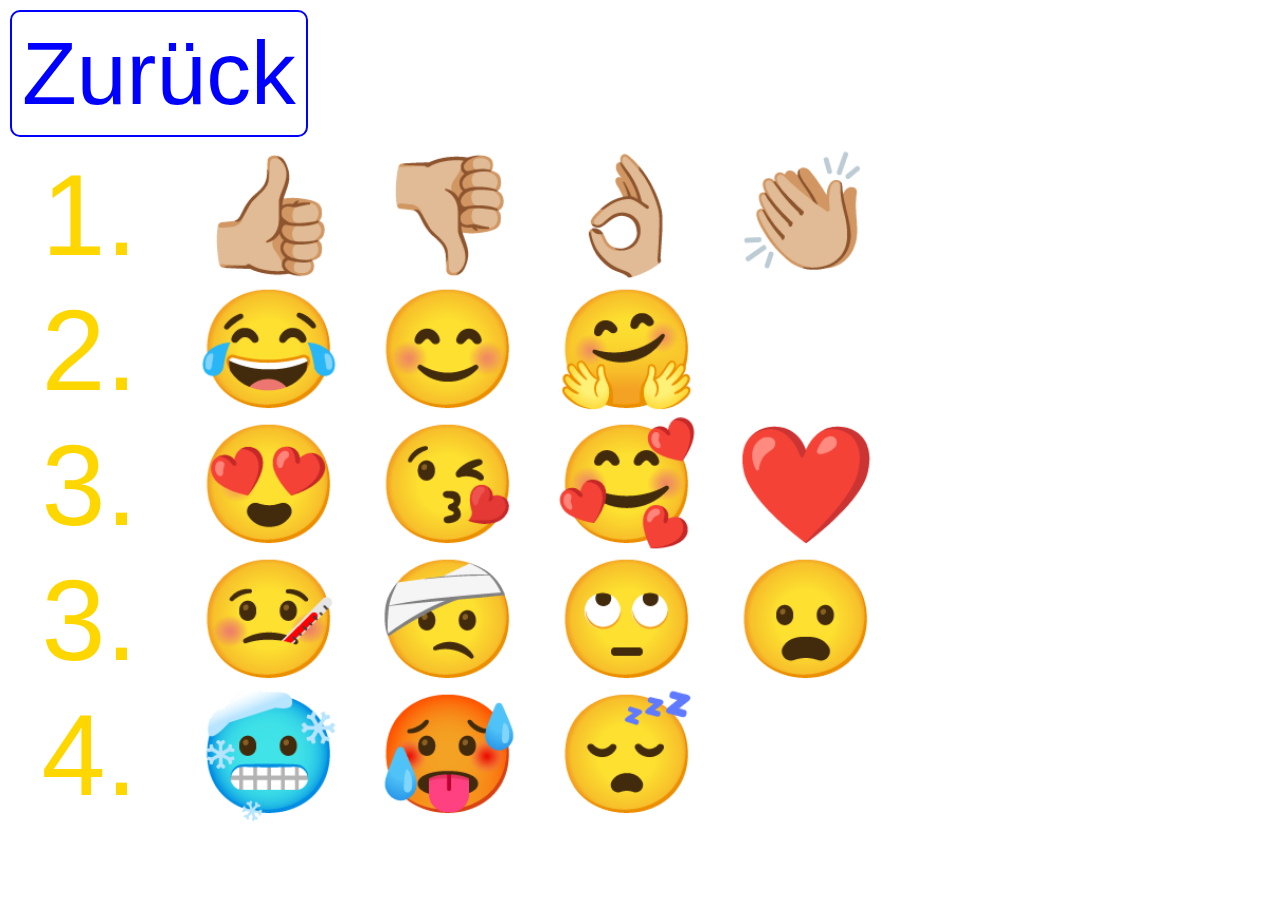
<file: feelings.html>
<!DOCTYPE html>
<html lang="en">
<head>
  <meta charset="UTF-8">
  <meta http-equiv="X-UA-Compatible" content="IE=edge">
  <meta name="viewport" content="width=device-width, initial-scale=1.0">
  <meta name='application-name' content='TalkingGwenny' />
  <meta name='apple-mobile-web-app-capable' content='yes' />
  <meta name='apple-mobile-web-app-status-bar-style' content='default' />
  <meta name='apple-mobile-web-app-title' content='TalkingGwenny' />
  <meta name='mobile-web-app-capable' content='yes' />
  <meta name='theme-color' content='#FFF' />

  <link rel='apple-touch-icon' href='/images/icon512.png' />
  <link rel='apple-touch-icon' sizes='144x144' href='/images/icon144.png' />
  <link rel='apple-touch-icon' sizes='168x168' href='/images/icon168.png' />
  <link rel='apple-touch-icon' sizes='192x192' href='/images/icon192.png' />

  <link rel="manifest" href="./manifest.json" />
  <link rel="stylesheet" href="./style.css">
  <link rel='icon' type="image/x-icon" href='./images/favicon.ico' />
  <title>Talking Gwenny</title>
</head>
<body>
  <a class="back-btn" href="/">Zurück</a>
  <div class="rows">
    <div class="row">
      <div class="col letter gold">1.</div>
      <div class="col letter emoji">👍🏼</div>
      <div class="col letter emoji">👎🏼</div>
      <div class="col letter emoji">👌🏼</div>
      <div class="col letter emoji">👏🏼</div>
    </div>
    <div class="row">
      <div class="col letter gold">2.</div>
      <div class="col letter emoji">😂</div>
      <div class="col letter emoji">😊</div>
      <div class="col letter emoji">🤗</div>
    </div>
    <div class="row">
      <div class="col letter gold">3.</div>
      <div class="col letter emoji">😍</div>
      <div class="col letter emoji">😘</div>
      <div class="col letter emoji">🥰</div>
      <div class="col letter emoji">❤️</div>
    </div>
    <div class="row">
      <div class="col letter gold">3.</div>
      <div class="col letter emoji">🤒</div>
      <div class="col letter emoji">🤕</div>
      <div class="col letter emoji">🙄</div>
      <div class="col letter emoji">😦</div>
    </div>
    <div class="row">
      <div class="col letter gold">4.</div>
      <div class="col letter emoji">🥶</div>
      <div class="col letter emoji">🥵</div>
      <div class="col letter emoji">😴</div>
    </div>
  </div>
  <script src="./emojiEffects.js" type="module"></script>
</body>
</html>
</file>
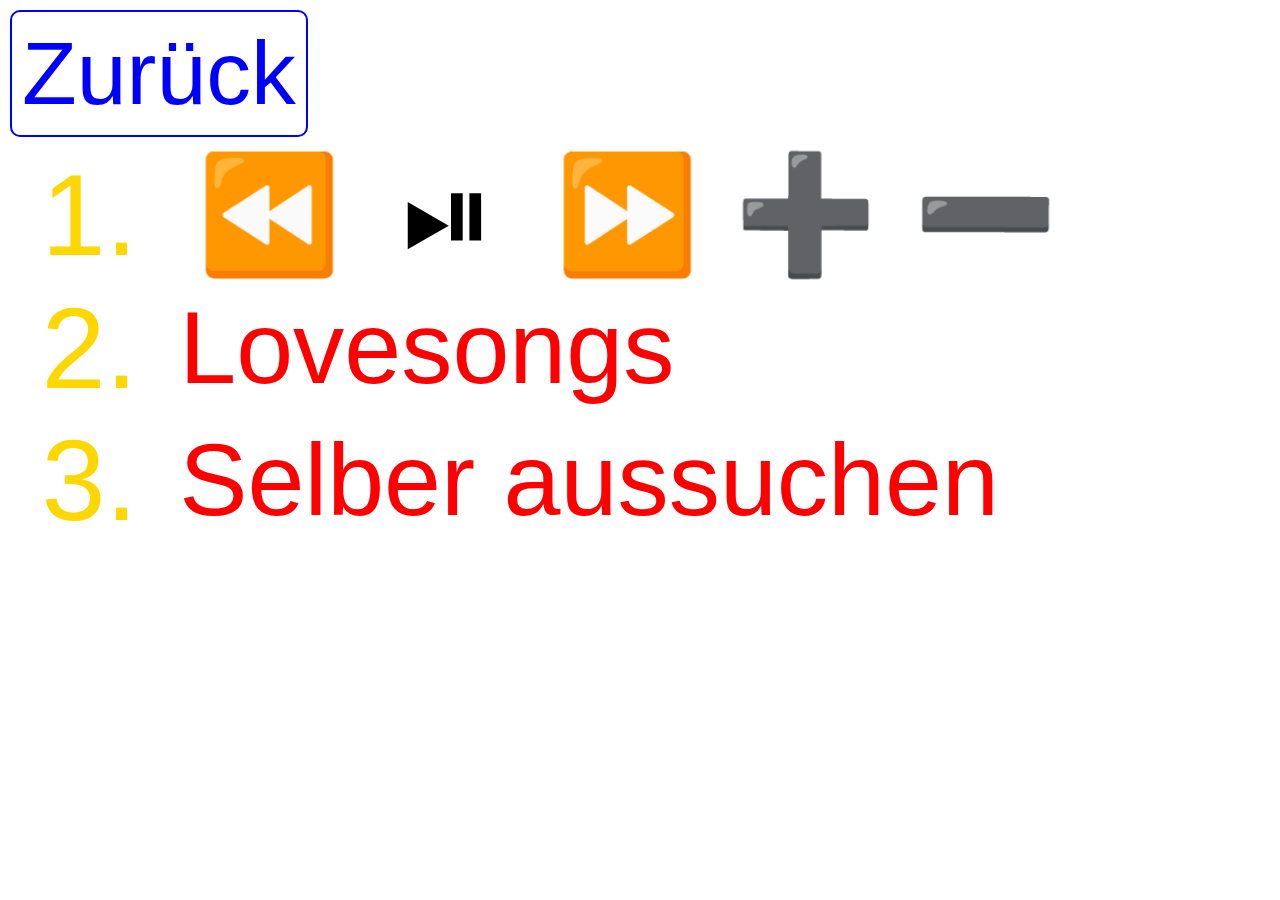
<file: music.html>
<!DOCTYPE html>
<html lang="en">
<head>
  <meta charset="UTF-8">
  <meta http-equiv="X-UA-Compatible" content="IE=edge">
  <meta name="viewport" content="width=device-width, initial-scale=1.0">
  <meta name='application-name' content='TalkingGwenny' />
  <meta name='apple-mobile-web-app-capable' content='yes' />
  <meta name='apple-mobile-web-app-status-bar-style' content='default' />
  <meta name='apple-mobile-web-app-title' content='TalkingGwenny' />
  <meta name='mobile-web-app-capable' content='yes' />
  <meta name='theme-color' content='#FFF' />

  <link rel='apple-touch-icon' href='/images/icon512.png' />
  <link rel='apple-touch-icon' sizes='144x144' href='/images/icon144.png' />
  <link rel='apple-touch-icon' sizes='168x168' href='/images/icon168.png' />
  <link rel='apple-touch-icon' sizes='192x192' href='/images/icon192.png' />

  <link rel="manifest" href="./manifest.json" />
  <link rel="stylesheet" href="./style.css">
  <link rel='icon' type="image/x-icon" href='./images/favicon.ico' />
  <title>Talking Gwenny</title>
</head>
<body>
  <a class="back-btn" href="/">Zurück</a>
  <div class="rows">
    <div class="row">
      <div class="col letter gold">1.</div>
      <div class="col letter">⏪</div>
      <div class="col letter">⏯</div>
      <div class="col letter">⏩</div>
      <div class="col letter">➕</div>
      <div class="col letter">➖</div>
    </div>
    <div class="row">
      <div class="col letter gold">2.</div>
      <div class="col sentence red">Lovesongs</div>
    </div>
    <div class="row">
      <div class="col letter gold">3.</div>
      <div class="col sentence red">Selber aussuchen</div>
    </div>
  </div>
</body>
</html>
</file>
<file: style.css>
html, body {
  margin: 0;
  padding: 0;
  overflow: hidden;
}

body {
  width: 100vw;
  height: 100vh;
  font-family: sans-serif;
}

a {
  text-decoration: none;
}

.row {
  display: flex;
  align-items: center;
}

.letter {
  width: 14%;
  text-align: center;
  font-size: 9vw;
}

.sentence {
  font-size: 8vw;
  padding-right: 15px;
}

.flex {
  display: flex;
}

.relative {
  position: relative;
}

.flex-center {
  width: 100%;
  align-items: center;
  justify-content: center;
}

.gold {
  color: gold;
}

.red {
  color: red;
}

.green {
  color: green;
}

.blue {
  color: blue;
}

.pink {
  color: violet;
}

.orange {
  color: orange;
}

.type-bar {
  text-align: center;
  margin: 10px 0;
  width: 90%;
  border-bottom: 2px dashed #333;
  height: 11vw;
  font-size: 10vw;
  display: flex;
  align-items: flex-end;
}

.clear-icon {
  position: absolute;
  right: 5%;
  top: 50%;
  transform: translateY(-50%);
  font-size: 7vw;
  color: red;
}

.suggestions {
  min-height: 5vw;
  overflow: scroll;
  width: 90%;
  margin: 10px auto;
  display: flex;
  align-items: center;
  font-size: 4vw;
}

.suggestion {
  background: rgb(214, 245, 255);
  border-radius: 5px;
  margin: 0 6px;
  padding: 3px 5px;
}

.clickable > img {
  margin: 6px;
  width: 23vw;
  border-radius: 10px;
}

.backdrop {
  display: none;
  position: fixed;
  top: 0;
  left: 0;
  width: 100vw;
  height: 100vh;
  background: rgba(0,0,0,0.5);
  align-items: center;
  justify-content: center;
}

.dialog {
  width: 90%;
  background: white;
  border-radius: 7px;
  padding: 10px 0;
}

.people-dialog, .number-dialog {
  display: none;
}

.back-btn {
  margin: 10px;
  padding: 10px;
  display: inline-block;
  color: blue;
  border: 2px solid blue;
  border-radius: 10px;
  font-size: 7vw;
}

@keyframes fallAnimation {
  from {transform: translateY(0vh);}
  to {transform: translateY(220vh);}
}

.falling-container {
  position: absolute;
  top: 0;
  left: 0;
  width: 100vw;
  height: 100vh;
}

.fallable {
  transform: translateX(-50%);
  position: absolute;
  animation: fallAnimation 2s ease-in normal;
}
</file>
